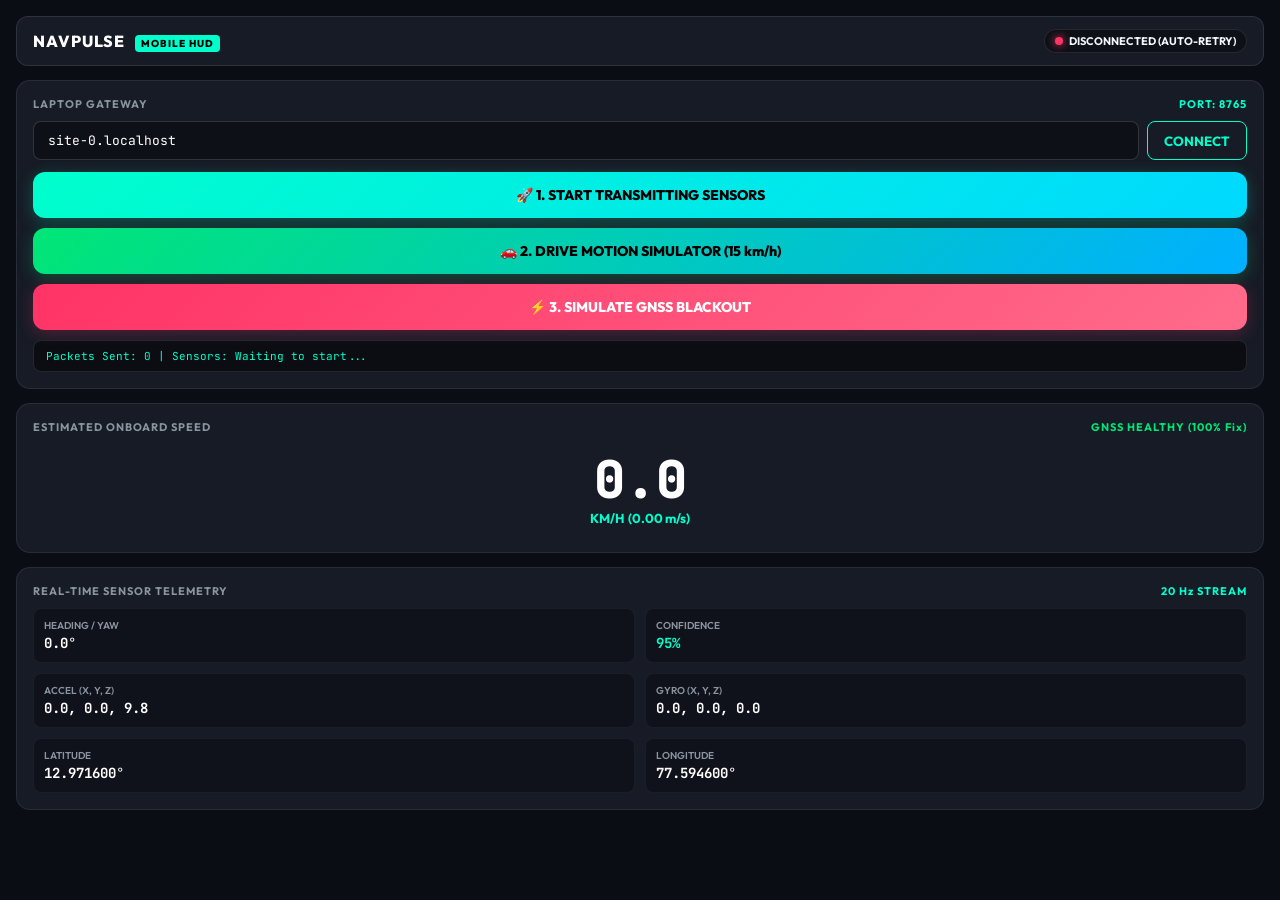
<file: dashboard/phone.html>
<!DOCTYPE html>
<html lang="en">
<head>
    <meta charset="UTF-8">
    <meta name="viewport" content="width=device-width, initial-scale=1.0, maximum-scale=1.0, user-scalable=no">
    <title>NavPulse — Mobile Sensor Transmitter</title>
    
    <!-- Google Fonts -->
    <link rel="preconnect" href="https://fonts.googleapis.com">
    <link rel="preconnect" href="https://fonts.gstatic.com" crossorigin>
    <link href="https://fonts.googleapis.com/css2?family=Outfit:wght@400;600;700;800&family=JetBrains+Mono:wght@500;700&display=swap" rel="stylesheet">
    
    <style>
        :root {
            --bg-primary: #0a0d14;
            --bg-card: #161b26;
            --neon-cyan: #00ffcc;
            --neon-green: #00e676;
            --neon-red: #ff3366;
            --neon-amber: #ffb800;
            --text-primary: #f0f6fc;
            --text-muted: #8b949e;
        }

        * {
            box-sizing: border-box;
            margin: 0;
            padding: 0;
            font-family: 'Outfit', -apple-system, sans-serif;
            -webkit-tap-highlight-color: transparent;
        }

        body {
            background-color: var(--bg-primary);
            color: var(--text-primary);
            padding: 16px;
            display: flex;
            flex-direction: column;
            min-height: 100vh;
        }

        header {
            display: flex;
            align-items: center;
            justify-content: space-between;
            background: var(--bg-card);
            border: 1px solid rgba(255, 255, 255, 0.1);
            border-radius: 12px;
            padding: 12px 16px;
            margin-bottom: 14px;
        }

        .brand-title {
            font-size: 16px;
            font-weight: 800;
            letter-spacing: 1px;
            color: #fff;
        }

        .badge-sih {
            font-size: 10px;
            background: var(--neon-cyan);
            color: #000;
            font-weight: 800;
            padding: 2px 6px;
            border-radius: 4px;
            margin-left: 6px;
        }

        .status-pill {
            display: flex;
            align-items: center;
            gap: 6px;
            font-size: 11px;
            font-weight: 700;
            padding: 4px 10px;
            border-radius: 20px;
            background: rgba(0, 0, 0, 0.4);
            border: 1px solid rgba(255, 255, 255, 0.1);
        }

        .dot {
            width: 8px;
            height: 8px;
            border-radius: 50%;
        }

        .dot-green { background: var(--neon-green); box-shadow: 0 0 8px var(--neon-green); }
        .dot-red   { background: var(--neon-red);   box-shadow: 0 0 8px var(--neon-red); }
        .dot-amber { background: var(--neon-amber); box-shadow: 0 0 8px var(--neon-amber); }

        .card {
            background: var(--bg-card);
            border: 1px solid rgba(255, 255, 255, 0.08);
            border-radius: 14px;
            padding: 16px;
            margin-bottom: 14px;
        }

        .card-header {
            font-size: 11px;
            font-weight: 700;
            color: var(--text-muted);
            letter-spacing: 1px;
            margin-bottom: 10px;
            display: flex;
            justify-content: space-between;
            align-items: center;
        }

        .speed-box {
            text-align: center;
            padding: 10px 0;
        }

        .speed-val {
            font-family: 'JetBrains Mono', monospace;
            font-size: 52px;
            font-weight: 800;
            color: #fff;
            line-height: 1;
        }

        .speed-unit {
            font-size: 13px;
            color: var(--neon-cyan);
            font-weight: 700;
            margin-top: 4px;
        }

        .grid-2 {
            display: grid;
            grid-template-columns: 1fr 1fr;
            gap: 10px;
        }

        .data-item {
            background: rgba(0, 0, 0, 0.3);
            border: 1px solid rgba(255, 255, 255, 0.05);
            border-radius: 8px;
            padding: 10px;
        }

        .data-label {
            font-size: 10px;
            color: var(--text-muted);
            font-weight: 600;
            display: block;
        }

        .data-val {
            font-family: 'JetBrains Mono', monospace;
            font-size: 14px;
            font-weight: 700;
            color: #fff;
            margin-top: 2px;
            display: block;
        }

        .btn {
            background: linear-gradient(135deg, var(--neon-cyan), #00d9ff);
            color: #000;
            font-weight: 800;
            font-size: 14px;
            border: none;
            border-radius: 12px;
            padding: 14px;
            width: 100%;
            cursor: pointer;
            display: flex;
            align-items: center;
            justify-content: center;
            gap: 8px;
            margin-bottom: 10px;
            box-shadow: 0 4px 16px rgba(0, 255, 204, 0.25);
        }

        .btn-drive {
            background: linear-gradient(135deg, #00e676, #00b0ff);
            color: #000;
            box-shadow: 0 4px 16px rgba(0, 230, 118, 0.25);
        }

        .btn-danger {
            background: linear-gradient(135deg, #ff3366, #ff6b8b);
            color: #fff;
            box-shadow: 0 4px 16px rgba(255, 51, 102, 0.25);
        }

        .input-group {
            display: flex;
            gap: 8px;
            margin-bottom: 12px;
        }

        .input-group input {
            flex: 1;
            background: rgba(0, 0, 0, 0.4);
            border: 1px solid rgba(255, 255, 255, 0.15);
            color: #fff;
            padding: 10px 14px;
            border-radius: 8px;
            font-family: 'JetBrains Mono', monospace;
            font-size: 13px;
            outline: none;
        }

        .input-group button {
            background: var(--bg-card);
            border: 1px solid var(--neon-cyan);
            color: var(--neon-cyan);
            font-weight: 700;
            padding: 0 16px;
            border-radius: 8px;
            cursor: pointer;
        }

        .debug-box {
            background: rgba(0, 0, 0, 0.5);
            border: 1px solid rgba(255, 255, 255, 0.1);
            border-radius: 8px;
            padding: 8px 12px;
            font-family: 'JetBrains Mono', monospace;
            font-size: 11px;
            color: var(--neon-cyan);
            margin-top: 10px;
        }
    </style>
</head>
<body>

    <!-- Header -->
    <header>
        <div class="brand-title">
            NAVPULSE <span class="badge-sih">MOBILE HUD</span>
        </div>
        <div class="status-pill" id="linkPill">
            <span class="dot dot-amber" id="linkDot"></span>
            <span id="linkText">CONNECTING...</span>
        </div>
    </header>

    <!-- Laptop Gateway Connection Configuration -->
    <div class="card">
        <div class="card-header">
            <span>LAPTOP GATEWAY</span>
            <span style="color: var(--neon-cyan);">PORT: 8765</span>
        </div>
        <div class="input-group">
            <input type="text" id="wsHostInput" placeholder="Laptop IP (e.g. 10.67.7.205)">
            <button id="btnConnectWs">CONNECT</button>
        </div>

        <button class="btn" id="btnStartSensors">🚀 1. START TRANSMITTING SENSORS</button>
        <button class="btn btn-drive" id="btnDriveSim">🚗 2. DRIVE MOTION SIMULATOR (15 km/h)</button>
        <button class="btn btn-danger" id="btnBlackoutToggle">⚡ 3. SIMULATE GNSS BLACKOUT</button>

        <div class="debug-box" id="debugLog">Packets Sent: 0 | Sensors: Waiting to start...</div>
    </div>

    <!-- Live Motion Display -->
    <div class="card">
        <div class="card-header">
            <span>ESTIMATED ONBOARD SPEED</span>
            <span id="gnssModeBadge" style="color: var(--neon-green); font-weight: bold;">GNSS HEALTHY (100% Fix)</span>
        </div>
        <div class="speed-box">
            <div class="speed-val" id="dispSpeed">0.0</div>
            <div class="speed-unit">KM/H &nbsp;(<span id="dispSpeedMps">0.00</span> m/s)</div>
        </div>
    </div>

    <!-- IMU & Heading Data -->
    <div class="card">
        <div class="card-header">
            <span>REAL-TIME SENSOR TELEMETRY</span>
            <span id="rateBadge" style="color: var(--neon-cyan);">20 Hz STREAM</span>
        </div>
        <div class="grid-2">
            <div class="data-item">
                <span class="data-label">HEADING / YAW</span>
                <span class="data-val" id="dispHeading">0.0°</span>
            </div>
            <div class="data-item">
                <span class="data-label">CONFIDENCE</span>
                <span class="data-val" id="dispConf" style="color: var(--neon-cyan);">95%</span>
            </div>
            <div class="data-item">
                <span class="data-label">ACCEL (X, Y, Z)</span>
                <span class="data-val" id="dispAccel">0.0, 0.0, 9.8</span>
            </div>
            <div class="data-item">
                <span class="data-label">GYRO (X, Y, Z)</span>
                <span class="data-val" id="dispGyro">0.0, 0.0, 0.0</span>
            </div>
            <div class="data-item">
                <span class="data-label">LATITUDE</span>
                <span class="data-val" id="dispLat">12.971600°</span>
            </div>
            <div class="data-item">
                <span class="data-label">LONGITUDE</span>
                <span class="data-val" id="dispLon">77.594600°</span>
            </div>
        </div>
    </div>

    <script>
        const defaultHost = window.location.hostname || '10.67.7.205';
        document.getElementById('wsHostInput').value = defaultHost;

        let ws = null;
        let isConnected = false;
        let isTransmitting = false;
        let isDriving = false;
        let isSimulatedBlackout = false;
        let blackoutElapsedS = 0.0;
        let sequenceNum = 0;

        // Current Sensor State
        let currentPos = null;
        let currentAccel = { x: 0.0, y: 0.0, z: 9.81 };
        let currentGyro = { x: 0.0, y: 0.0, z: 0.0 };
        let currentHeading = 0.0;
        let lastTimestamp = performance.now();

        // 6-State Local Dead Reckoning Engine (On-device fallback)
        let estPosEast = 0.0;
        let estPosNorth = 0.0;
        let estSpeedMps = 0.0;
        let originLat = 12.9716;
        let originLon = 77.5946;
        const rEarth = 6378137.0;

        function updateDebug(msg) {
            document.getElementById('debugLog').innerText = `Packets Sent: ${sequenceNum} | ${msg}`;
        }

        function connectWebSocket() {
            const host = document.getElementById('wsHostInput').value.trim() || defaultHost;
            const url = `ws://${host}:8765/telemetry`;
            
            const linkDot = document.getElementById('linkDot');
            const linkText = document.getElementById('linkText');
            linkText.innerText = 'CONNECTING...';
            linkDot.className = 'dot dot-amber';

            try {
                if (ws) ws.close();
                ws = new WebSocket(url);

                ws.onopen = () => {
                    isConnected = true;
                    linkText.innerText = 'CONNECTED TO LAPTOP';
                    linkDot.className = 'dot dot-green';
                    updateDebug('WebSocket Connected! Ready to stream.');
                };

                ws.onmessage = (e) => {
                    try {
                        const msg = JSON.parse(e.data);
                        if (msg.type === 'SET_SIMULATED_BLACKOUT') {
                            setBlackout(msg.active);
                        }
                    } catch (_) {}
                };

                ws.onclose = () => {
                    isConnected = false;
                    linkText.innerText = 'DISCONNECTED (AUTO-RETRY)';
                    linkDot.className = 'dot dot-red';
                    setTimeout(connectWebSocket, 2500);
                };

                ws.onerror = () => ws.close();
            } catch (e) {
                setTimeout(connectWebSocket, 3000);
            }
        }

        document.getElementById('btnConnectWs').addEventListener('click', connectWebSocket);

        // ── Sensor Acquisition ────────────────────────────────────────────────
        async function startSensors() {
            if (isTransmitting) return;

            // Request iOS Sensor Permissions if required
            if (typeof DeviceMotionEvent !== 'undefined' && typeof DeviceMotionEvent.requestPermission === 'function') {
                try {
                    const permission = await DeviceMotionEvent.requestPermission();
                    if (permission !== 'granted') {
                        alert('Motion sensor permission denied.');
                    }
                } catch (err) {
                    console.error('DeviceMotion permission error:', err);
                }
            }

            // 1. Accelerometer & Gyroscope
            window.addEventListener('devicemotion', (e) => {
                if (e.accelerationIncludingGravity) {
                    currentAccel.x = e.accelerationIncludingGravity.x || 0.0;
                    currentAccel.y = e.accelerationIncludingGravity.y || 0.0;
                    currentAccel.z = e.accelerationIncludingGravity.z || 9.81;
                }
                if (e.rotationRate) {
                    currentGyro.x = (e.rotationRate.alpha || 0.0) * Math.PI / 180.0;
                    currentGyro.y = (e.rotationRate.beta || 0.0) * Math.PI / 180.0;
                    currentGyro.z = (e.rotationRate.gamma || 0.0) * Math.PI / 180.0;
                }
                document.getElementById('dispAccel').innerText = `${currentAccel.x.toFixed(1)}, ${currentAccel.y.toFixed(1)}, ${currentAccel.z.toFixed(1)}`;
                document.getElementById('dispGyro').innerText = `${currentGyro.x.toFixed(2)}, ${currentGyro.y.toFixed(2)}, ${currentGyro.z.toFixed(2)}`;

                // Dynamic shake / tilt velocity estimation when indoors
                const dynamicForce = Math.sqrt(currentAccel.x * currentAccel.x + currentAccel.y * currentAccel.y);
                if (!isDriving && dynamicForce > 1.2) {
                    estSpeedMps = Math.min(4.5, estSpeedMps + dynamicForce * 0.15);
                }
            });

            // 2. Compass Orientation (Heading)
            window.addEventListener('deviceorientation', (e) => {
                if (e.alpha !== null && !isNaN(e.alpha)) {
                    currentHeading = e.alpha;
                    document.getElementById('dispHeading').innerText = `${currentHeading.toFixed(1)}°`;
                }
            });

            // 3. Real-time GPS Location
            if ('geolocation' in navigator) {
                navigator.geolocation.watchPosition((pos) => {
                    currentPos = pos.coords;
                    originLat = pos.coords.latitude;
                    originLon = pos.coords.longitude;
                    if (pos.coords.heading !== null && !isNaN(pos.coords.heading)) {
                        currentHeading = pos.coords.heading;
                    }
                    if (pos.coords.speed !== null && pos.coords.speed > 0.3) {
                        estSpeedMps = pos.coords.speed;
                    }
                    document.getElementById('dispLat').innerText = `${pos.coords.latitude.toFixed(6)}°`;
                    document.getElementById('dispLon').innerText = `${pos.coords.longitude.toFixed(6)}°`;
                    updateDebug(`GPS Fix: Lat ${pos.coords.latitude.toFixed(4)}, Lon ${pos.coords.longitude.toFixed(4)}`);
                }, (err) => {
                    updateDebug(`GPS Notice: ${err.message} (Using AI-DR dead reckoning)`);
                }, {
                    enableHighAccuracy: true,
                    maximumAge: 1000,
                    timeout: 6000
                });
            }

            isTransmitting = true;
            document.getElementById('btnStartSensors').innerText = '🟢 TRANSMITTING LIVE (20 Hz)';
            document.getElementById('btnStartSensors').style.background = '#00e676';

            // High-rate transmission loop at 20 Hz
            setInterval(processAndTransmitFrame, 50);
        }

        document.getElementById('btnStartSensors').addEventListener('click', startSensors);

        // Drive Motion Simulator Toggle (Ideal for instant testing indoors/desk)
        document.getElementById('btnDriveSim').addEventListener('click', () => {
            isDriving = !isDriving;
            const btn = document.getElementById('btnDriveSim');
            if (isDriving) {
                estSpeedMps = 4.17; // 15 km/h
                btn.innerText = '🛑 STOP MOTION SIMULATOR';
                btn.style.background = '#ffb800';
                updateDebug('Simulated 15 km/h Motion Active! Turn phone to steer.');
                if (!isTransmitting) startSensors();
            } else {
                estSpeedMps = 0.0;
                btn.innerText = '🚗 2. DRIVE MOTION SIMULATOR (15 km/h)';
                btn.style.background = 'linear-gradient(135deg, #00e676, #00b0ff)';
            }
        });

        function setBlackout(active) {
            isSimulatedBlackout = active;
            const badge = document.getElementById('gnssModeBadge');
            const btn = document.getElementById('btnBlackoutToggle');
            if (active) {
                badge.innerText = 'GNSS DENIED (AI-DR ACTIVE)';
                badge.style.color = '#ff3366';
                btn.innerText = '✅ RESTORE GNSS SIGNALS';
                btn.className = 'btn';
            } else {
                badge.innerText = 'GNSS HEALTHY (100% Fix)';
                badge.style.color = '#00e676';
                btn.innerText = '⚡ 3. SIMULATE GNSS BLACKOUT';
                btn.className = 'btn btn-danger';
                blackoutElapsedS = 0.0;
            }
        }

        document.getElementById('btnBlackoutToggle').addEventListener('click', () => {
            setBlackout(!isSimulatedBlackout);
        });

        // ── 20 Hz Frame Processing & Telemetry Transmission ───────────────────
        function processAndTransmitFrame() {
            const now = performance.now();
            const dt = Math.max(0.01, (now - lastTimestamp) / 1000.0);
            lastTimestamp = now;

            if (isSimulatedBlackout) {
                blackoutElapsedS += dt;
            }

            // Natural speed friction decay when stationary
            if (!isDriving && estSpeedMps > 0.05) {
                estSpeedMps = Math.max(0.0, estSpeedMps - 0.8 * dt);
            }

            // Kinematic dead reckoning propagation in ENU tangent plane
            const headingRad = currentHeading * Math.PI / 180.0;
            estPosEast += estSpeedMps * Math.sin(headingRad) * dt;
            estPosNorth += estSpeedMps * Math.cos(headingRad) * dt;

            // Convert local ENU to WGS84 Geodetic
            const curLat = originLat + (estPosNorth / rEarth) * (180.0 / Math.PI);
            const curLon = originLon + (estPosEast / (rEarth * Math.cos(originLat * Math.PI / 180.0))) * (180.0 / Math.PI);

            const speedKmh = estSpeedMps * 3.6;
            document.getElementById('dispSpeed').innerText = speedKmh.toFixed(1);
            document.getElementById('dispSpeedMps').innerText = estSpeedMps.toFixed(2);
            document.getElementById('dispLat').innerText = `${curLat.toFixed(6)}°`;
            document.getElementById('dispLon').innerText = `${curLon.toFixed(6)}°`;

            const confidence = isSimulatedBlackout ? Math.max(45, 90 - blackoutElapsedS * 0.4) : 95.0;
            document.getElementById('dispConf').innerText = `${confidence.toFixed(0)}%`;

            // Build Canonical Telemetry Packet
            const packet = {
                device_id: "MOBILE_PHONE_CLIENT",
                type: "navigationState",
                sequence_num: sequenceNum++,
                timestamp_ms: Date.now(),
                navigation: {
                    timestamp_s: now / 1000.0,
                    latitude: curLat,
                    longitude: curLon,
                    pos_east_m: estPosEast,
                    pos_north_m: estPosNorth,
                    speed_mps: estSpeedMps,
                    speed_kmh: speedKmh,
                    velocity_lat_mps: 0.0,
                    heading_deg: currentHeading,
                    heading_rad: headingRad,
                    gyro_bias_rad_s: 0.0,
                    confidence_pct: confidence,
                    uncertainty_sigma_mps: 0.18,
                    gnss_mode: isSimulatedBlackout ? 'GNSS_DENIED' : 'GNSS_NORMAL',
                    source: isSimulatedBlackout ? 'AI_IMU_EKF_DEAD_RECKONING' : 'GNSS_AI_IMU_EKF',
                    blackout_elapsed_s: blackoutElapsedS,
                    context_mode: isSimulatedBlackout ? 'GNSS_BLACKOUT_ACTIVE' : 'NORMAL_URBAN'
                }
            };

            // Stream to Laptop WebSocket if connected
            if (ws && isConnected) {
                ws.send(JSON.stringify(packet));
                if (sequenceNum % 20 === 0) {
                    updateDebug(`Streaming @ 20 Hz | Speed: ${speedKmh.toFixed(1)} km/h | Hdg: ${currentHeading.toFixed(0)}°`);
                }
            }
        }

        // Auto-connect on load
        connectWebSocket();
    </script>
</body>
</html>
</file>
